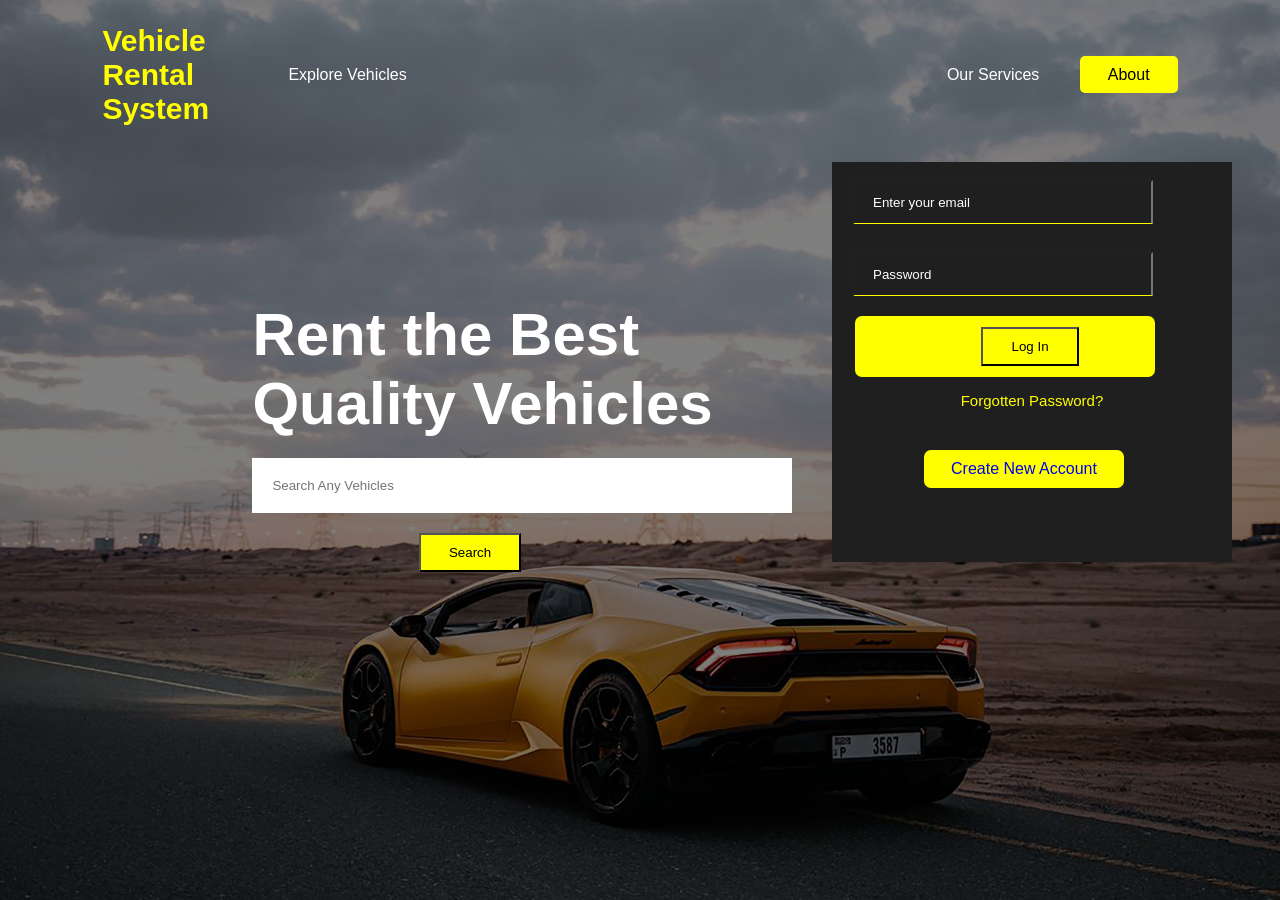
<file: Project/index.html>
<!DOCTYPE html>
<html>
<head>
    <title>Vehicle Rental System</title>
    <link rel="stylesheet" href="style.css">
</head>

<body>
    <div class="main">
        <nav>
            <div class="logo">
                <h3><a href="index.html">Vehicle Rental System  </a></h3>
            </div>
            <div class="nav-links">
                <a href="explore.html">Explore Vehicles</a>
                <div>
                    <a href="services.html">Our Services</a>
                    <a class="btn" href="about.html">About</a>
                </div>
            </div>
        </nav>

        <div class="content">
            <h1>Rent the Best <br> Quality Vehicles</h1>
            <div class="search">
                <input type="text" placeholder="Search Any Vehicles">
            </div>
            <button type="submit">Search</button>
        </div>
    </div>

    <!-- Login Form Section -->
    <form class="form" action="login.php" method="POST">
        <div class="box">
            <input type="email" name="email" placeholder="Enter your email" required>
            <input type="password" name="password" placeholder="Password" required>
        </div>

        <div class="link">
            <button type="submit">Log In</button>
        </div>

        <div class="link1">
            <a href="forgot_password.html">Forgotten Password?</a>
        </div>

        <div class="link2">
            <a href="register.html">Create New Account</a>
        </div>
    </form>
</body>
</html>
</file>
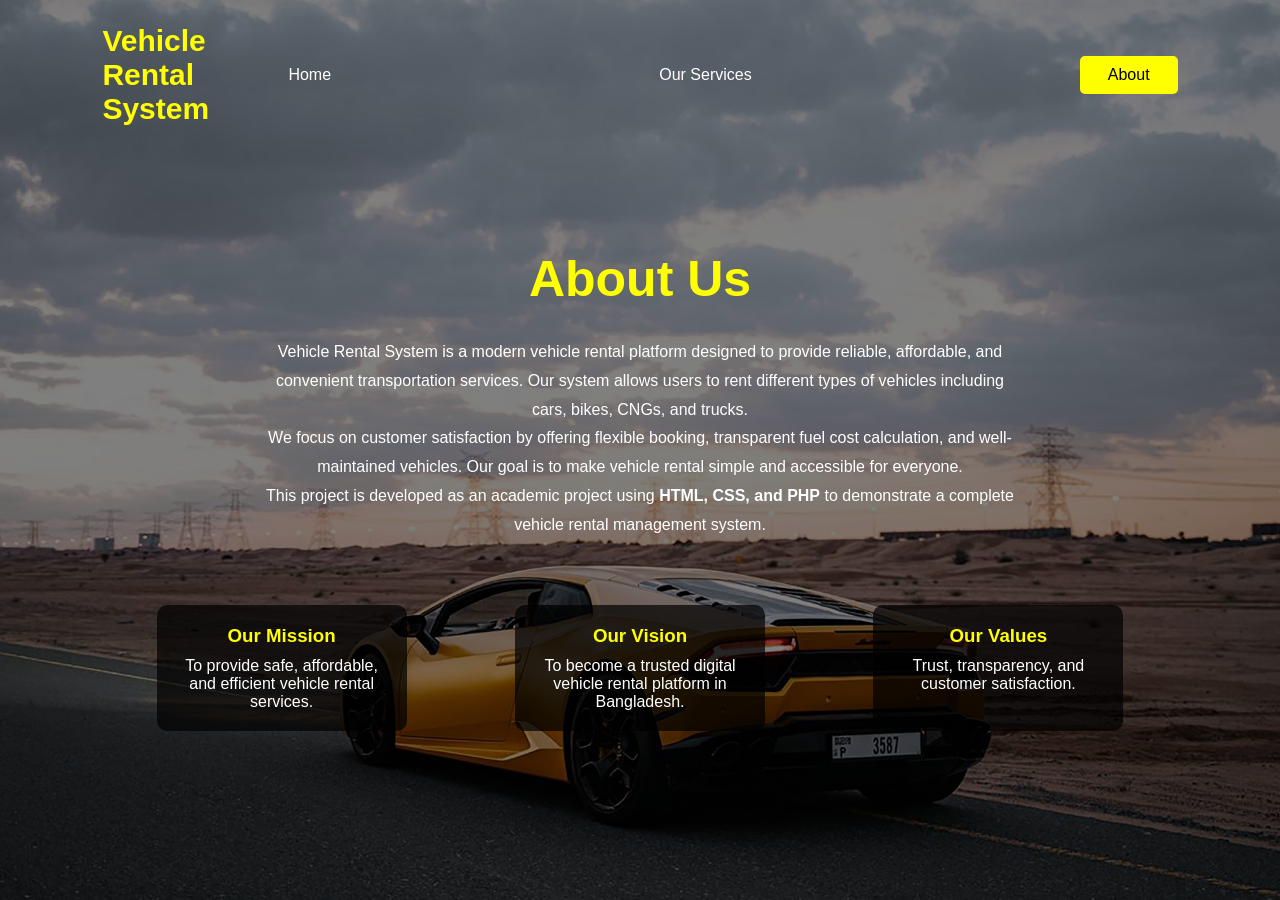
<file: Project/about.html>
<!DOCTYPE html>
<html>
<head>
    <title>About Us</title>
    <link rel="stylesheet" href="style.css">
</head>

<body>

<div class="main">
    <nav>
        <div class="logo">
            <h3><a href="index.html">Vehicle Rental System</a></h3>
        </div>
        <div class="nav-links">
            <a href="index.html">Home</a>
            <a href="services.html">Our Services</a>
            <a class="btn" href="about.html">About</a>
        </div>
    </nav>

    <div class="about-section">
        <h1>About Us</h1>

        <div class="about-content">
            <p>
                Vehicle Rental System is a modern vehicle rental platform designed
                to provide reliable, affordable, and convenient transportation services.
                Our system allows users to rent different types of vehicles including
                cars, bikes, CNGs, and trucks.
            </p>

            <p>
                We focus on customer satisfaction by offering flexible booking,
                transparent fuel cost calculation, and well-maintained vehicles.
                Our goal is to make vehicle rental simple and accessible for everyone.
            </p>

            <p>
                This project is developed as an academic project using
                <strong>HTML, CSS, and PHP</strong> to demonstrate a complete
                vehicle rental management system.
            </p>
        </div>

        <div class="about-box">
            <div class="about-card">
                <h3>Our Mission</h3>
                <p>To provide safe, affordable, and efficient vehicle rental services.</p>
            </div>

            <div class="about-card">
                <h3>Our Vision</h3>
                <p>To become a trusted digital vehicle rental platform in Bangladesh.</p>
            </div>

            <div class="about-card">
                <h3>Our Values</h3>
                <p>Trust, transparency, and customer satisfaction.</p>
            </div>
        </div>
    </div>
</div>

</body>
</html>
</file>
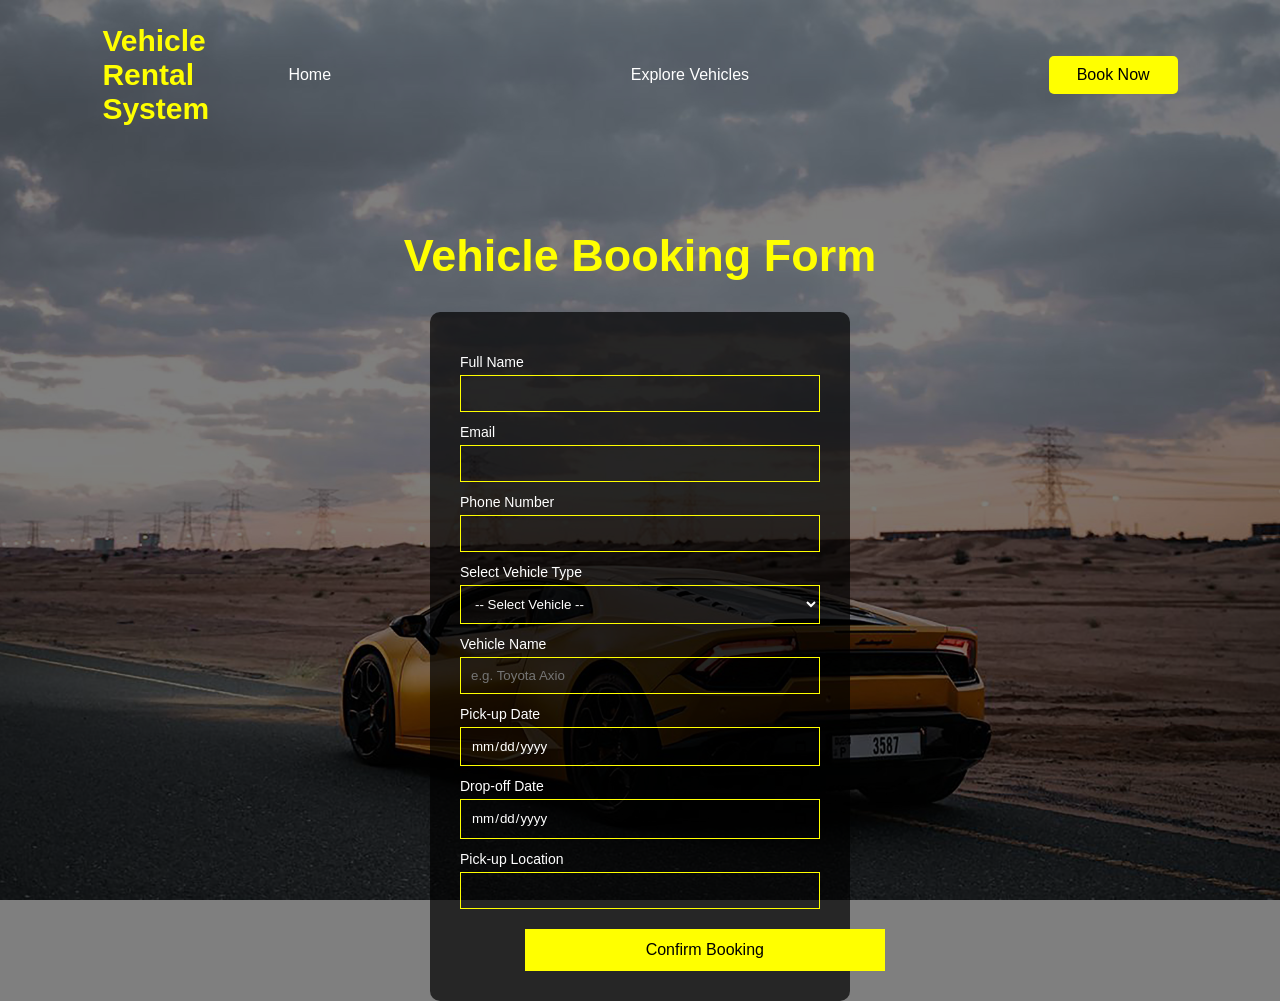
<file: Project/booking.html>
<!DOCTYPE html>
<html>
<head>
    <title>Book Vehicle</title>
    <link rel="stylesheet" href="style.css">
</head>

<body>

<div class="main">
    <nav>
        <div class="logo">
            <h3><a href="index.html">Vehicle Rental System</a></h3>
        </div>
        <div class="nav-links">
            <a href="index.html">Home</a>
            <a href="explore.html">Explore Vehicles</a>
            <a class="btn" href="booking.html">Book Now</a>
        </div>
    </nav>

    <div class="booking-section">
        <h1>Vehicle Booking Form</h1>

        <form class="booking-form" action="booking.php" method="POST">

            <label>Full Name</label>
            <input type="text" name="name" required>

            <label>Email</label>
            <input type="email" name="email" required>

            <label>Phone Number</label>
            <input type="text" name="phone" required>

            <label>Select Vehicle Type</label>
            <select name="vehicle_type" required>
                <option value="">-- Select Vehicle --</option>
                <option>Car</option>
                <option>Bike</option>
                <option>CNG</option>
                <option>Truck</option>
            </select>

            <label>Vehicle Name</label>
            <input type="text" name="vehicle_name" placeholder="e.g. Toyota Axio" required>

            <label>Pick-up Date</label>
            <input type="date" name="pickup_date" required>

            <label>Drop-off Date</label>
            <input type="date" name="dropoff_date" required>

            <label>Pick-up Location</label>
            <input type="text" name="location" required>

            <button type="submit">Confirm Booking</button>
        </form>
    </div>
</div>

</body>
</html>
</file>
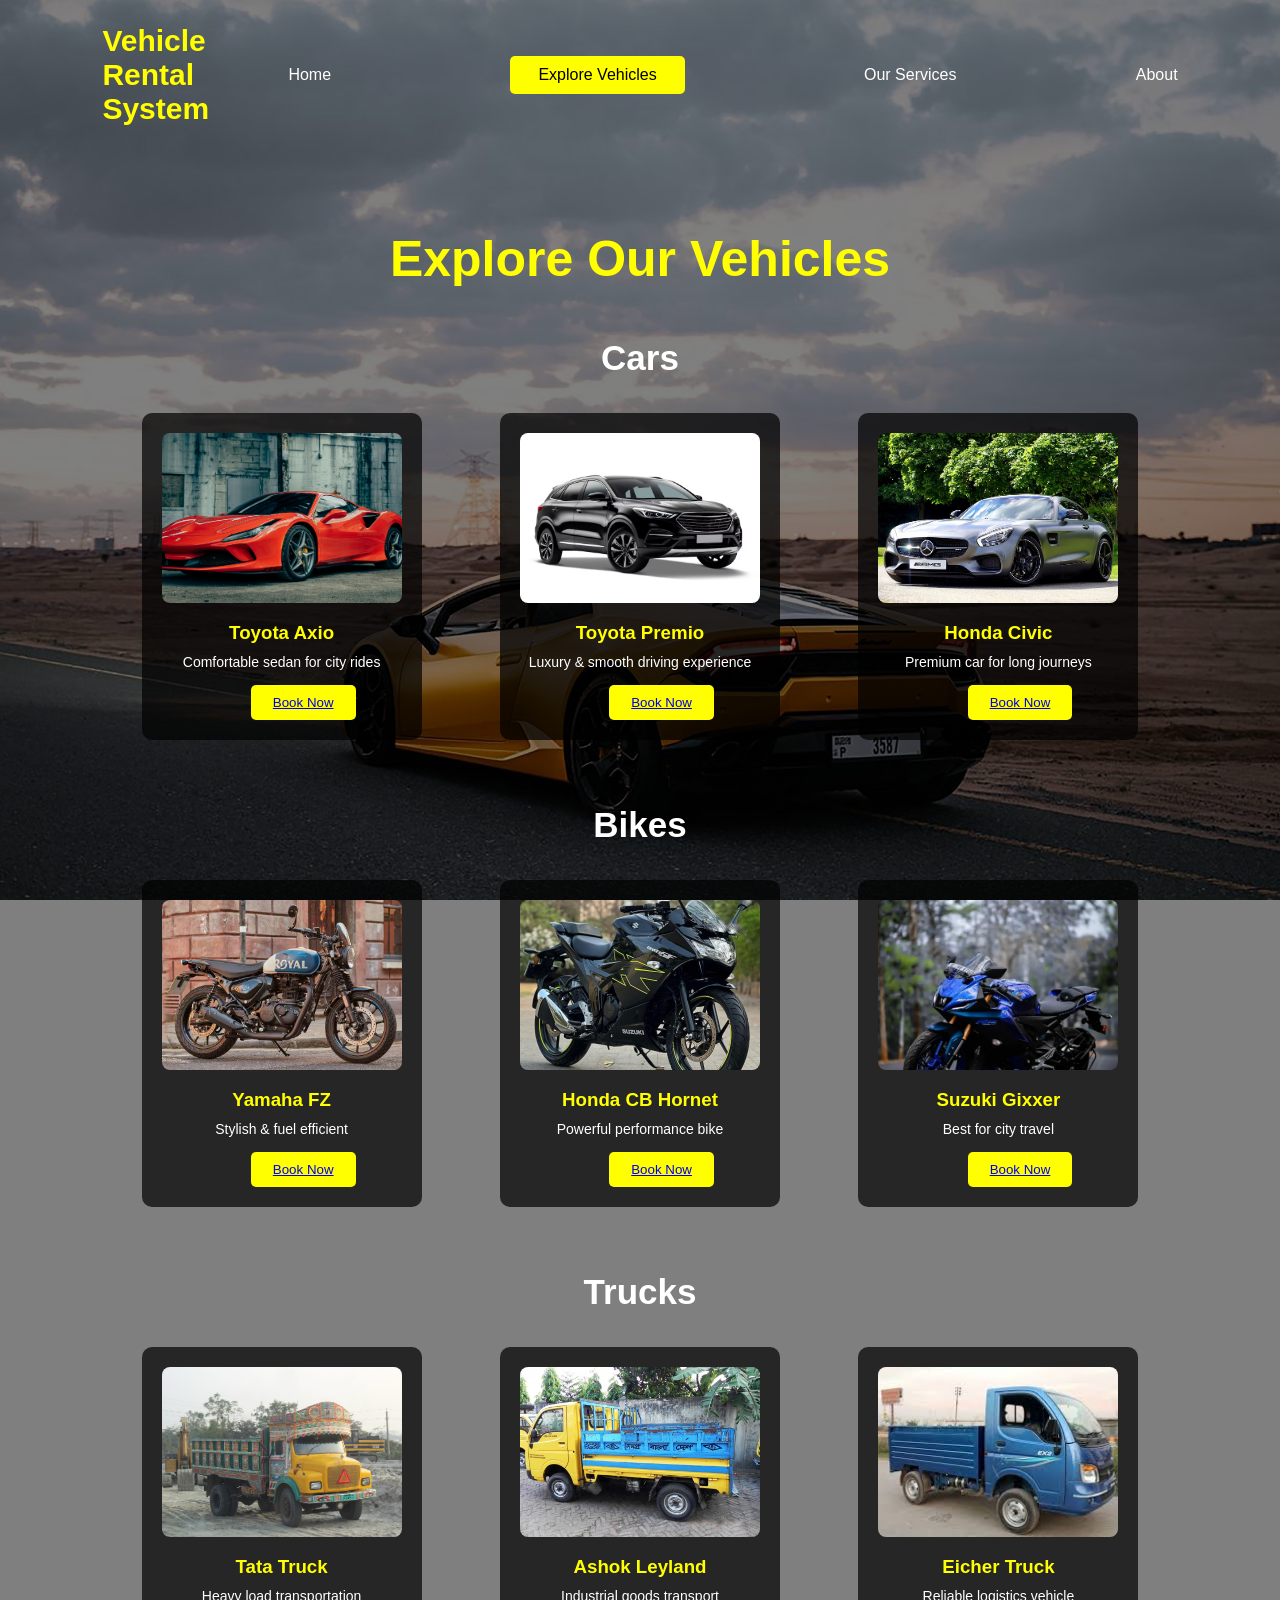
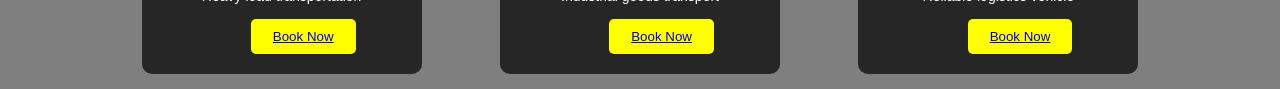
<file: Project/explore.html>
<!DOCTYPE html>
<html>
<head>
    <title>Explore Vehicles</title>
    <link rel="stylesheet" href="style.css">
</head>

<body>

<div class="main">
    <nav>
        <div class="logo">
            <h3><a href="index.html">Vehicle Rental System</a></h3>
        </div>
        <div class="nav-links">
            <a href="index.html">Home</a>
            <a class="btn" href="explore.html">Explore Vehicles</a>
            <a href="services.html">Our Services</a>
            <a href="about.html">About</a>
        </div>
    </nav>

    <div class="explore-section">
        <h1>Explore Our Vehicles</h1>

        <!-- Cars -->
        <h2 class="vehicle-title">Cars</h2>
        <div class="vehicle-box">

            <div class="vehicle-card">
                <img src="img/car1.jpg">
                <h3>Toyota Axio</h3>
                <p>Comfortable sedan for city rides</p>
                <button><a href="booking.html"> Book Now</a></button>
            </div>

            <div class="vehicle-card">
                <img src="img/car2.jpg">
                <h3>Toyota Premio</h3>
                <p>Luxury & smooth driving experience</p>
                <button><a href="booking.html"> Book Now</a></button>
            </div>

            <div class="vehicle-card">
                <img src="img/car3.jpg">
                <h3>Honda Civic</h3>
                <p>Premium car for long journeys</p>
                <button><a href="booking.html"> Book Now</a></button>
            </div>

        </div>

        <!-- Bikes -->
        <h2 class="vehicle-title">Bikes</h2>
        <div class="vehicle-box">

            <div class="vehicle-card">
                <img src="img/bike1.jpg">
                <h3>Yamaha FZ</h3>
                <p>Stylish & fuel efficient</p>
                <button><a href="booking.html"> Book Now</a></button>
            </div>

            <div class="vehicle-card">
                <img src="img/bike2.jpg">
                <h3>Honda CB Hornet</h3>
                <p>Powerful performance bike</p>
                <button><a href="booking.html"> Book Now</a></button>
            </div>

            <div class="vehicle-card">
                <img src="img/bike3.jpg">
                <h3>Suzuki Gixxer</h3>
                <p>Best for city travel</p>
                <button><a href="booking.html"> Book Now</a></button>
            </div>

        </div>

        <!-- Trucks -->
        <h2 class="vehicle-title">Trucks</h2>
        <div class="vehicle-box">

            <div class="vehicle-card">
                <img src="img/truck1.jpg">
                <h3>Tata Truck</h3>
                <p>Heavy load transportation</p>
                <button><a href="booking.html"> Book Now</a></button>
            </div>

            <div class="vehicle-card">
                <img src="img/truck2.jpg">
                <h3>Ashok Leyland</h3>
                <p>Industrial goods transport</p>
                <button><a href="booking.html"> Book Now</a></button>
            </div>

            <div class="vehicle-card">
                <img src="img/truck3.jpg">
                <h3>Eicher Truck</h3>
                <p>Reliable logistics vehicle</p>
                <button><a href="booking.html"> Book Now</a></button>
            </div>

        </div>

    </div>
</div>

</body>
</html>
</file>
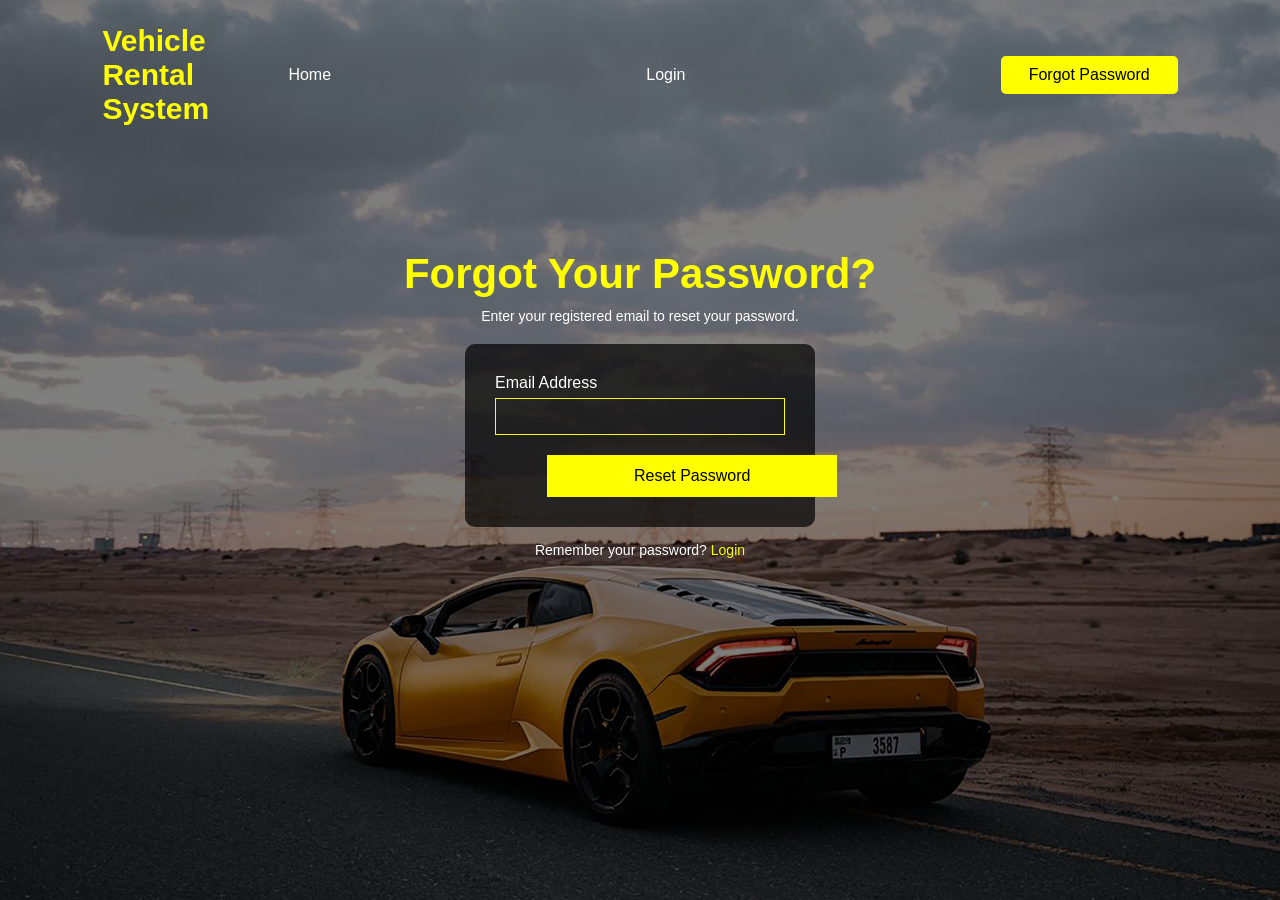
<file: Project/forgot_password.html>
<!DOCTYPE html>
<html>
<head>
    <title>Forgot Password</title>
    <link rel="stylesheet" href="style.css">
</head>

<body>

<div class="main">
    <nav>
        <div class="logo">
            <h3><a href="index.html">Vehicle Rental System</a></h3>
        </div>
        <div class="nav-links">
            <a href="index.html">Home</a>
            <a href="index.html">Login</a>
            <a class="btn" href="#">Forgot Password</a>
        </div>
    </nav>

    <div class="forgot-section">
        <h1>Forgot Your Password?</h1>
        <p>Enter your registered email to reset your password.</p>

        <form class="forgot-form" action="forgot_password.php" method="POST">
            <label>Email Address</label>
            <input type="email" name="email" required>

            <button type="submit">Reset Password</button>
        </form>

        <p class="forgot-text">
            Remember your password? <a href="index.html">Login</a>
        </p>
    </div>
</div>

</body>
</html>
</file>
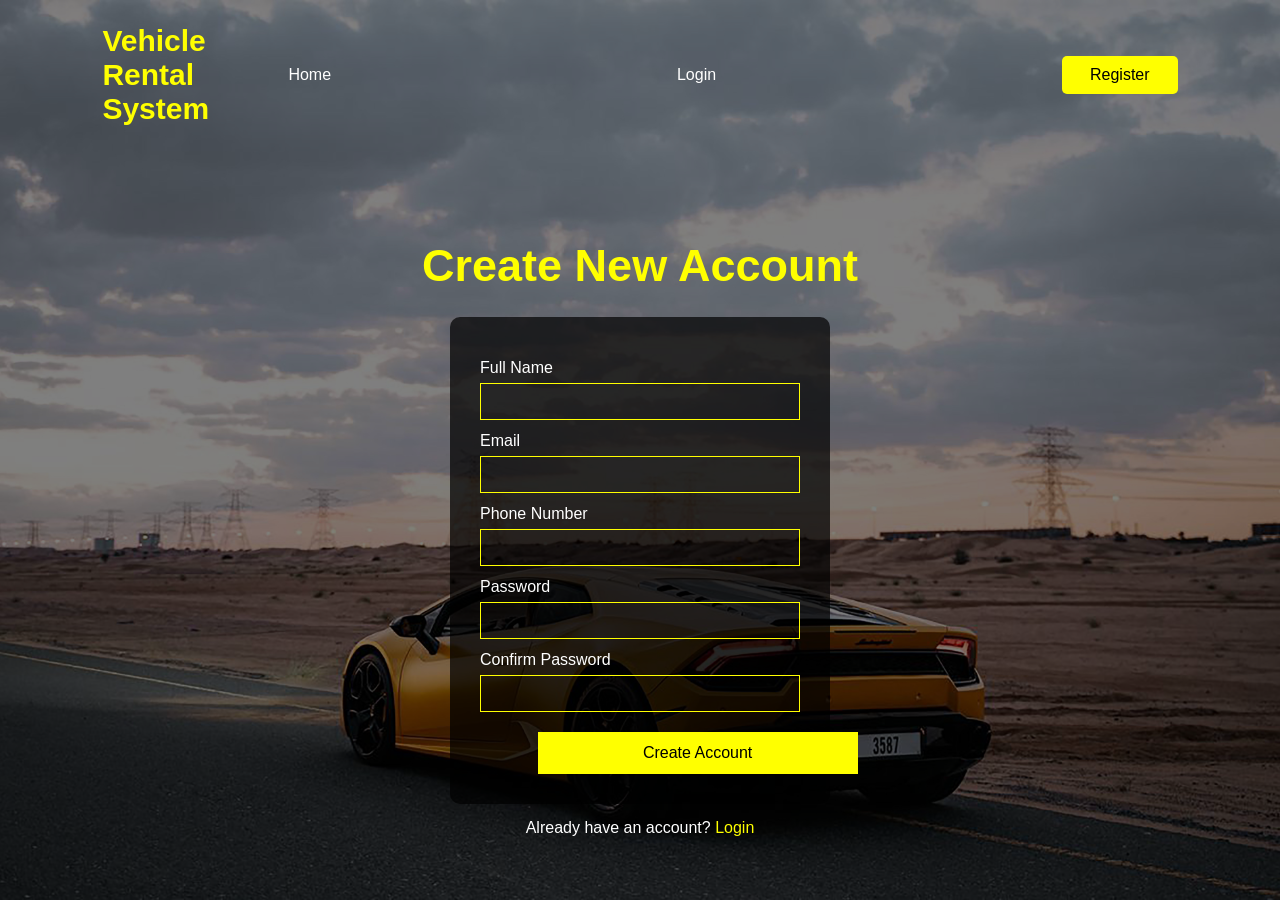
<file: Project/register.html>
<!DOCTYPE html>
<html>
<head>
    <title>Create Account</title>
    <link rel="stylesheet" href="style.css">
</head>

<body>

<div class="main">
    <nav>
        <div class="logo">
            <h3><a href="index.html">Vehicle Rental System</a></h3>
        </div>
        <div class="nav-links">
            <a href="index.html">Home</a>
            <a href="login.html">Login</a>
            <a class="btn" href="#">Register</a>
        </div>
    </nav>

    <div class="register-section">
        <h1>Create New Account</h1>

        <form class="register-form" action="register.php" method="POST">
            <label>Full Name</label>
            <input type="text" name="name" required>

            <label>Email</label>
            <input type="email" name="email" required>

            <label>Phone Number</label>
            <input type="text" name="phone" required>

            <label>Password</label>
            <input type="password" name="password" required>

            <label>Confirm Password</label>
            <input type="password" name="confirm_password" required>

            <button type="submit">Create Account</button>
        </form>

        <p class="register-text">
            Already have an account? <a href="index.html">Login</a>
        </p>
    </div>
</div>

</body>
</html>
</file>
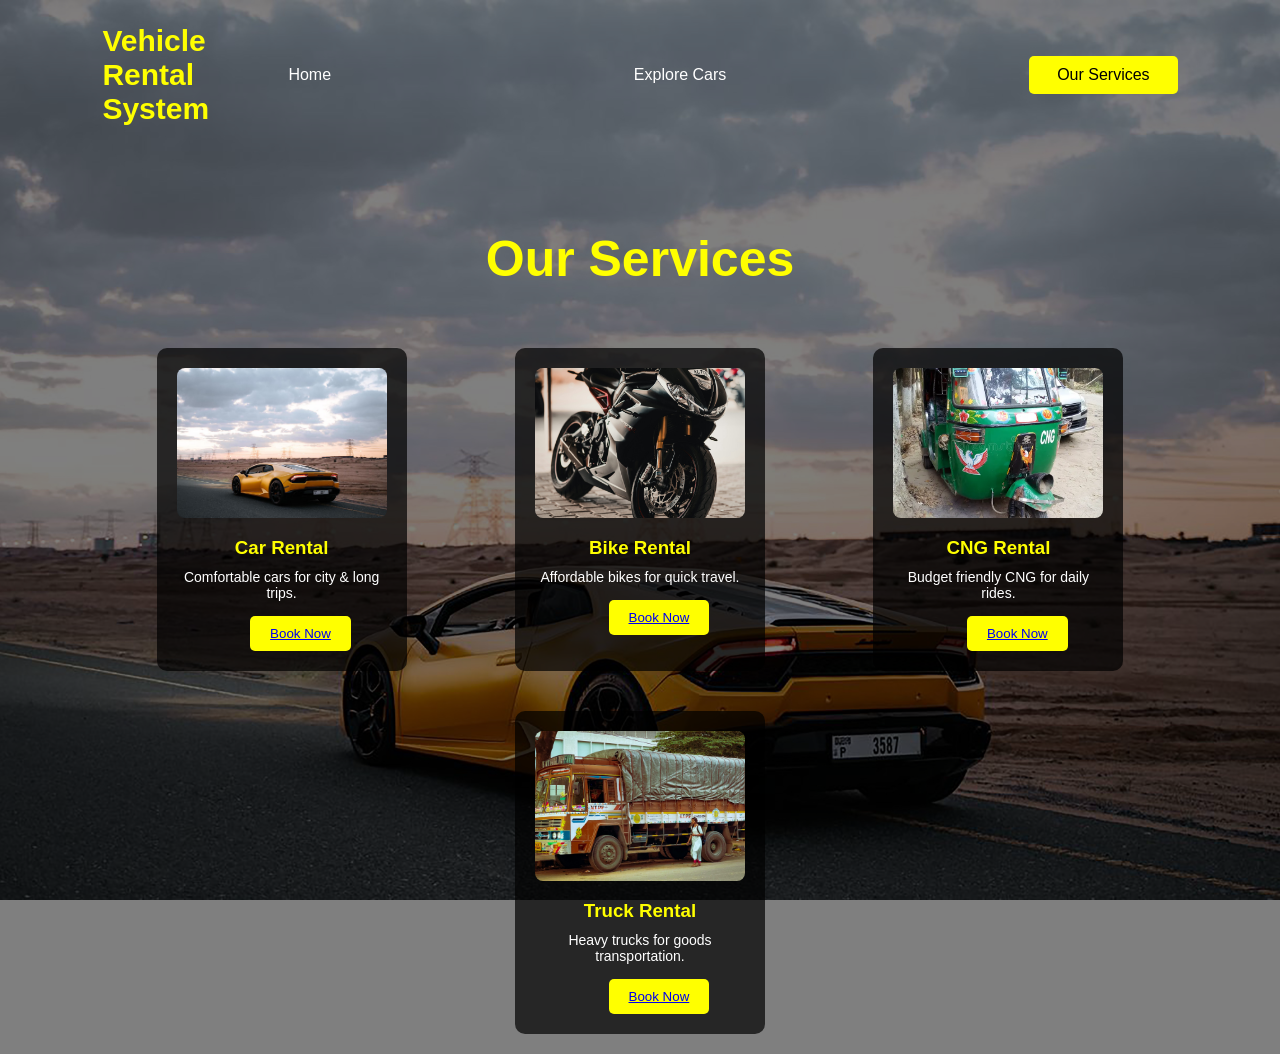
<file: Project/services.html>
<!DOCTYPE html>
<html>
<head>
    <title>Our Services</title>
    <link rel="stylesheet" href="style.css">
</head>

<body>

<div class="main">
    <nav>
        <div class="logo">
            <h3><a href="index.html">Vehicle Rental System</a></h3>
        </div>
        <div class="nav-links">
            <a href="index.html">Home</a>
            <a href="explore.html">Explore Cars</a>
            <a class="btn" href="services.html">Our Services</a>
        </div>
    </nav>

    <div class="service-section">
        <h1>Our Services</h1>

        <div class="service-box">

            <!-- Car -->
            <div class="service-card">
                <img src="img/car.jpg" alt="Car">
                <h3>Car Rental</h3>
                <p>Comfortable cars for city & long trips.</p>
                <button><a href="booking.html">Book Now</a></button>
            </div>

            <!-- Bike -->
            <div class="service-card">
                <img src="img/bike.jpg" alt="Bike">
                <h3>Bike Rental</h3>
                <p>Affordable bikes for quick travel.</p>
                <button><a href="booking.html">Book Now</a></button>
            </div>

            <!-- CNG -->
            <div class="service-card">
                <img src="img/cng.jpg" alt="CNG">
                <h3>CNG Rental</h3>
                <p>Budget friendly CNG for daily rides.</p>
                <button><a href="booking.html">Book Now</a></button>
            </div>

            <!-- Truck -->
            <div class="service-card">
                <img src="img/truck.jpg" alt="Truck">
                <h3>Truck Rental</h3>
                <p>Heavy trucks for goods transportation.</p>
                <button><a href="booking.html">Book Now</a></button>
            </div>

        </div>
    </div>

</div>

</body>
</html>
</file>
<file: Project/style.css>
*{
    margin: 0;
    padding: 0;
    font-family: sans-serif;
    box-sizing: border-box;
}

body{
    background: rgba(0, 0, 0, 0.5) url('img/car.jpg') center center fixed;
    background-blend-mode: darken;
    background-size: cover;
    background-position: center;
}

.main{
    padding: 0 8%;
}

nav{
    padding: 24px 0;
    display: flex;
    align-items: center;
    flex-wrap: wrap;
}

.logo h3{
    width: 150px;
    font-size: 30px;
    cursor: pointer;
    color: yellow;
}

h3 a{
    text-decoration: none;
    color: yellow;
}

.nav-links{
    display: flex;
    flex: 1;
    align-items: center;
    justify-content: space-between;
}

.nav-links a{
    margin-left: 36px;
    text-decoration: none;
    color: #fff;
    transition: 2s;
}

.nav-links a:hover{
    padding: 11px;
    background-color: #greenyellow;
}

.nav-links .btn{
    background: yellow;
    color: #000;
    padding: 10px 28px;
    border-radius: 5px;
}

.content{
    margin-top: 150px;
    margin-left: 150px;
    color: #fff;
}

.content h1{
    font-size: 60px;
}

.search{
    background: #fff;
    width: fit-content;
    margin: 20px 0;
    padding: 20px 20px;
    display: flex;
    align-items: center;
}

.search input{
    background: transparent;
    width: 500px;
    border: 0;
    outline: none;
}

button{
    padding: 10px 28px;
    margin-left: 18%;
    background-color: yellow;
    cursor: pointer;
}

.form{
    width: 400px;
    height: 400px;
    position: absolute;
    top: 18%;
    left: 65%;
    background: rgb(32, 31, 31);
}

.form ::placeholder{
    color: #fff;
}

.box input{
    width: 75%;
    margin: 10px;
    margin-top: 18px;
    margin-left: 21px;
    padding: 13px 18px;
    background: transparent;
    border-bottom: 1px solid yellow;
    color: #fff;
}

.link{
    width: 75%;
    text-align: center;
    background-color: yellow;
    margin-top: 10px;
    margin-left: 23px;
    padding: 11px;
    border-radius: 7px;
}

.link a{
    text-decoration: none;
    color: #000;
}

.link1{
    text-align: center;
    margin-top: 15px;
}

.link1 a{
    text-decoration: none;
    color: yellow;
    font-size: 15px;
}

.link2{
    width: 50%;
    margin: 23%;
    text-align: center;
    margin-top: 40px;
    background-color: yellow;
    padding: 10px;
    border-radius: 7px;
}

.link2 a{
    text-decoration: none;
}
/* Our Services Section */

.service-section {
    margin-top: 80px;
    color: #fff;
    text-align: center;
}

.service-section h1 {
    font-size: 50px;
    margin-bottom: 40px;
    color: yellow;
}

.service-box {
    display: flex;
    justify-content: space-around;
    flex-wrap: wrap;
}

.service-card {
    background: rgba(0, 0, 0, 0.7);
    width: 250px;
    margin: 20px;
    padding: 20px;
    border-radius: 10px;
}

.service-card img {
    width: 100%;
    height: 150px;
    object-fit: cover;
    border-radius: 8px;
}

.service-card h3 {
    margin: 15px 0 10px;
    color: yellow;
}

.service-card p {
    font-size: 14px;
    margin-bottom: 15px;
}

.service-card button {
    background: yellow;
    border: none;
    padding: 10px 20px;
    cursor: pointer;
    border-radius: 5px;
}

.service-card button:hover {
    background: #fff;
}
/* About Section */

.about-section {
    margin-top: 100px;
    color: #fff;
    text-align: center;
}

.about-section h1 {
    font-size: 50px;
    color: yellow;
    margin-bottom: 30px;
}

.about-content {
    width: 70%;
    margin: auto;
    font-size: 16px;
    line-height: 1.8;
}

.about-box {
    display: flex;
    justify-content: space-around;
    flex-wrap: wrap;
    margin-top: 50px;
}

.about-card {
    background: rgba(0, 0, 0, 0.7);
    width: 250px;
    padding: 20px;
    margin: 15px;
    border-radius: 10px;
}

.about-card h3 {
    color: yellow;
    margin-bottom: 10px;
}
/* Explore Vehicles */

.explore-section {
    margin-top: 80px;
    color: #fff;
    text-align: center;
}

.explore-section h1 {
    font-size: 50px;
    color: yellow;
    margin-bottom: 30px;
}

.vehicle-title {
    margin-top: 50px;
    font-size: 35px;
    color: #fff;
}

.vehicle-box {
    display: flex;
    justify-content: space-around;
    flex-wrap: wrap;
    margin-top: 20px;
}

.vehicle-card {
    background: rgba(0, 0, 0, 0.7);
    width: 280px;
    margin: 15px;
    padding: 20px;
    border-radius: 10px;
}

.vehicle-card img {
    width: 100%;
    height: 170px;
    object-fit: cover;
    border-radius: 8px;
}

.vehicle-card h3 {
    margin: 15px 0 10px;
    color: yellow;
}

.vehicle-card p {
    font-size: 14px;
    margin-bottom: 15px;
}

.vehicle-card button {
    background: yellow;
    border: none;
    padding: 10px 22px;
    cursor: pointer;
    border-radius: 5px;
}

.vehicle-card button:hover {
    background: #fff;
}
/* Booking Page */

.booking-section {
    margin-top: 80px;
    color: #fff;
    text-align: center;
}

.booking-section h1 {
    font-size: 45px;
    color: yellow;
    margin-bottom: 30px;
}

.booking-form {
    width: 420px;
    margin: auto;
    background: rgba(0, 0, 0, 0.7);
    padding: 30px;
    border-radius: 10px;
}

.booking-form label {
    display: block;
    text-align: left;
    margin-top: 12px;
    font-size: 14px;
}

.booking-form input,
.booking-form select {
    width: 100%;
    padding: 10px;
    margin-top: 5px;
    background: transparent;
    border: 1px solid yellow;
    color: #fff;
}

.booking-form button {
    width: 100%;
    margin-top: 20px;
    padding: 12px;
    background: yellow;
    border: none;
    cursor: pointer;
    font-size: 16px;
}

.booking-form button:hover {
    background: #fff;
}
/* Register Page */

.register-section {
    margin-top: 90px;
    text-align: center;
    color: #fff;
}

.register-section h1 {
    font-size: 45px;
    color: yellow;
    margin-bottom: 25px;
}

.register-form {
    width: 380px;
    margin: auto;
    background: rgba(0, 0, 0, 0.7);
    padding: 30px;
    border-radius: 10px;
}

.register-form label {
    display: block;
    text-align: left;
    margin-top: 12px;
}

.register-form input {
    width: 100%;
    padding: 10px;
    margin-top: 6px;
    background: transparent;
    border: 1px solid yellow;
    color: #fff;
}

.register-form button {
    width: 100%;
    margin-top: 20px;
    padding: 12px;
    background: yellow;
    border: none;
    font-size: 16px;
    cursor: pointer;
}

.register-form button:hover {
    background: #fff;
}

.register-text {
    margin-top: 15px;
}

.register-text a {
    color: yellow;
    text-decoration: none;
}
/* Forgot Password Page */

.forgot-section {
    margin-top: 100px;
    text-align: center;
    color: #fff;
}

.forgot-section h1 {
    font-size: 42px;
    color: yellow;
    margin-bottom: 10px;
}

.forgot-section p {
    font-size: 14px;
    margin-bottom: 20px;
}

.forgot-form {
    width: 350px;
    margin: auto;
    background: rgba(0, 0, 0, 0.7);
    padding: 30px;
    border-radius: 10px;
}

.forgot-form label {
    display: block;
    text-align: left;
    margin-bottom: 6px;
}

.forgot-form input {
    width: 100%;
    padding: 10px;
    background: transparent;
    border: 1px solid yellow;
    color: #fff;
}

.forgot-form button {
    width: 100%;
    margin-top: 20px;
    padding: 12px;
    background: yellow;
    border: none;
    font-size: 16px;
    cursor: pointer;
}

.forgot-form button:hover {
    background: #fff;
}

.forgot-text {
    margin-top: 15px;
}

.forgot-text a {
    color: yellow;
    text-decoration: none;
}
</file>
